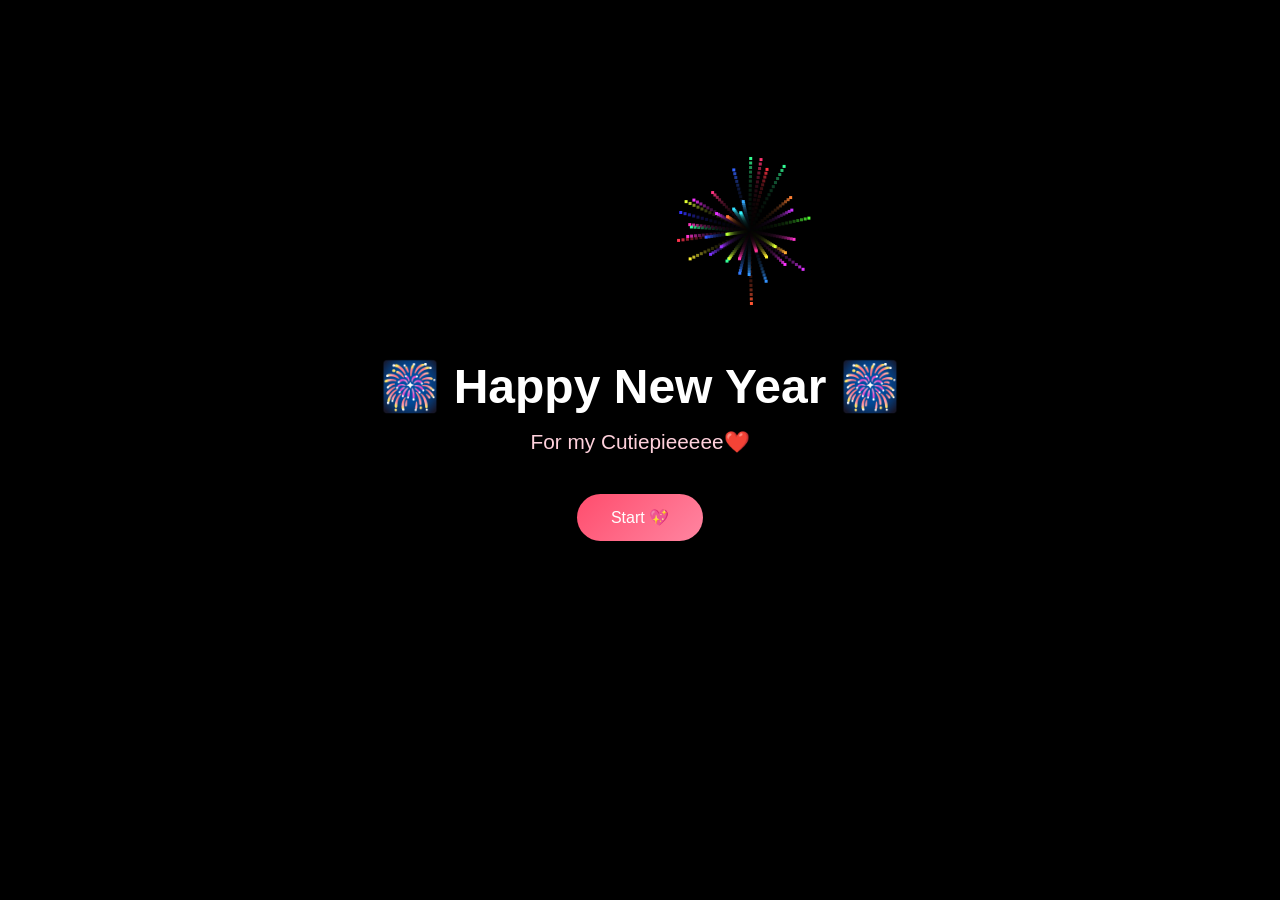
<file: index.html>
<!DOCTYPE html>
<html lang="en">
<head>
  <meta charset="UTF-8">
  <title>Happy New Year ❤️</title>
  <link rel="stylesheet" href="style.css">
</head>
<body>

<canvas id="fireworks"></canvas>

<div class="container">
  <h1 class="title">🎆 Happy New Year 🎆</h1>
  <p class="subtitle">For my Cutiepieeeee❤️</p>

  <button class="btn" onclick="goPage('page2.html')">
    Start 💖
  </button>
</div>

<script src="script.js"></script>
</body>
</html>
</file>
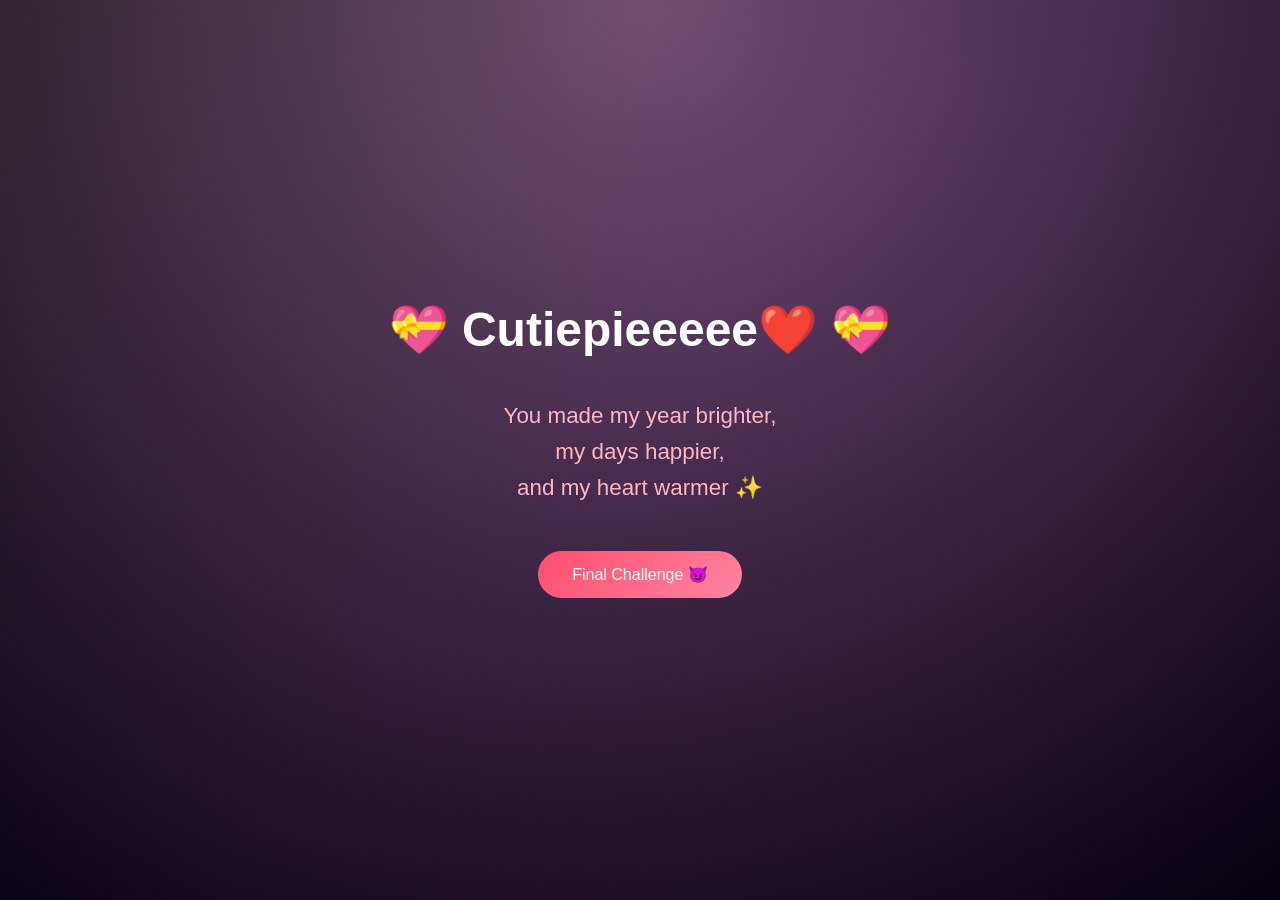
<file: page2.html>
<!DOCTYPE html>
<html lang="en">
<head>
  <meta charset="UTF-8">
  <title>For You 💕</title>
  <link rel="stylesheet" href="style.css">
</head>
<body>

<div class="container">
  <h1 class="title">💝 Cutiepieeeee❤️ 💝</h1>

  <p class="message">
    You made my year brighter,<br>
    my days happier,<br>
    and my heart warmer ✨
  </p>

  <button class="btn" onclick="goPage('page3.html')">
    Final Challenge 😈
  </button>
</div>

<script src="script.js"></script>
</body>
</html>
</file>
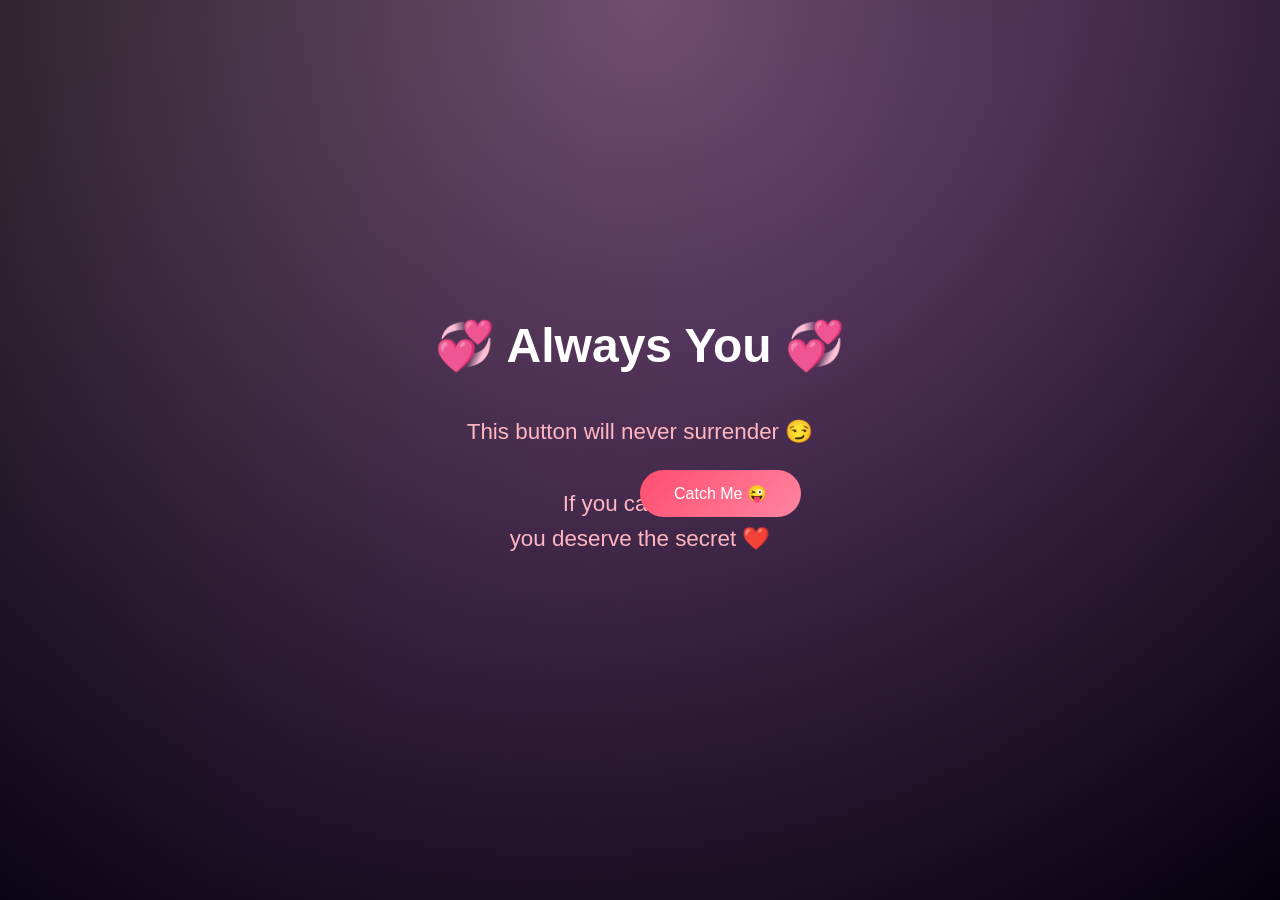
<file: page3.html>
<!DOCTYPE html>
<html lang="en">
<head>
  <meta charset="UTF-8">
  <title>Catch Me If You Can 😈</title>
  <link rel="stylesheet" href="style.css">
</head>
<body>

<div class="container">
  <h1 class="title">💞 Always You 💞</h1>

  <p class="message">
    This button will never surrender 😏<br><br>
    If you catch it…<br>
    you deserve the secret ❤️
  </p>

  <button class="btn escape-btn" id="escapeBtn">
    Catch Me 😜
  </button>
</div>

<!-- POPUP -->
<div class="popup" id="popup">
  <div class="popup-content">
    <h2>Cutiepieeeee❤️</h2>
    <p>
      You actually did it 😳💖<br><br>
      I choose you.<br>
      Always.
    </p>
    <button class="btn" onclick="closePopup()">Close 💕</button>
  </div>
</div>

<script src="script.js"></script>
</body>
</html>
</file>
<file: style.css>
* {
  margin: 0;
  padding: 0;
  box-sizing: border-box;
  font-family: "Segoe UI", sans-serif;
}

body {
  height: 100vh;
  overflow: hidden;
  color: white;
  background:
    radial-gradient(circle at top, rgba(255,182,193,0.35), rgba(0,0,0,0.75)),
    linear-gradient(135deg, #1a1a2e, #2b1055, #120136);
}

canvas {
  position: fixed;
  inset: 0;
  z-index: 1;
}

.container {
  position: relative;
  z-index: 10;
  height: 100vh;
  padding: 20px;
  display: flex;
  flex-direction: column;
  justify-content: center;
  align-items: center;
  text-align: center;
}

.title {
  font-size: 3rem;
  margin-bottom: 15px;
  animation: glow 2s infinite alternate;
}

.subtitle {
  font-size: 1.3rem;
  color: #ffd1dc;
  margin-bottom: 20px;
}

.message {
  font-size: 1.4rem;
  color: #ffb6c1;
  max-width: 600px;
  margin: 25px 0;
  line-height: 1.6;
}

@keyframes glow {
  from { text-shadow: 0 0 10px #ffb6c1; }
  to   { text-shadow: 0 0 35px #ff69b4; }
}

.btn {
  padding: 14px 34px;
  border-radius: 30px;
  border: none;
  background: linear-gradient(135deg, #ff4d6d, #ff85a1);
  color: white;
  font-size: 1rem;
  cursor: pointer;
  margin-top: 20px;
  transition: box-shadow 0.2s ease;
}

.btn:hover {
  box-shadow: 0 0 20px rgba(255,105,180,0.8);
}

.escape-btn {
  position: fixed;
}

/* Cursor hearts */
.heart {
  position: fixed;
  font-size: 18px;
  pointer-events: none;
  animation: fadeUp 1s linear forwards;
  z-index: 999;
}

@keyframes fadeUp {
  from { opacity: 1; transform: translateY(0) scale(1); }
  to   { opacity: 0; transform: translateY(-40px) scale(1.5); }
}

/* Popup */
.popup {
  position: fixed;
  inset: 0;
  background: rgba(0,0,0,0.7);
  display: none;
  justify-content: center;
  align-items: center;
  z-index: 1000;
}

.popup-content {
  background: linear-gradient(135deg, #ffb6c1, #ff69b4);
  color: black;
  padding: 30px;
  border-radius: 20px;
  text-align: center;
  max-width: 350px;
}
</file>
